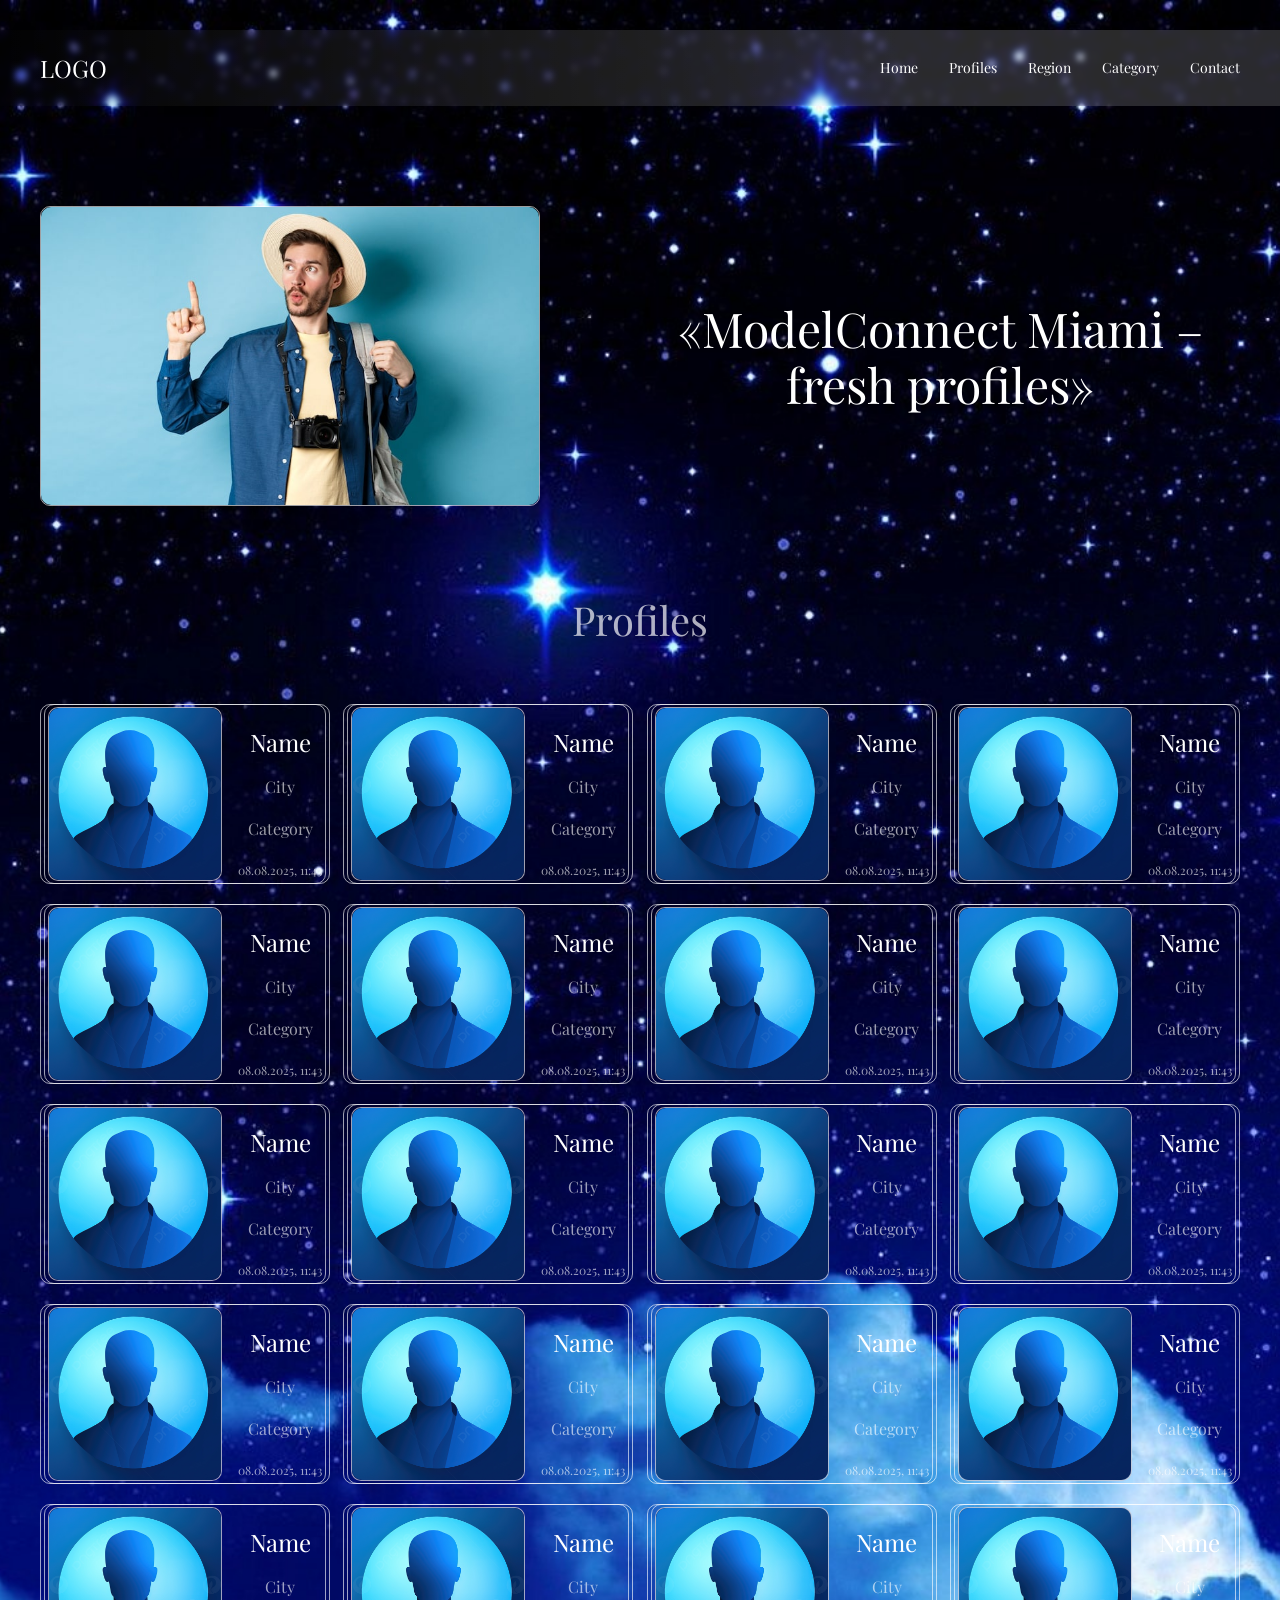
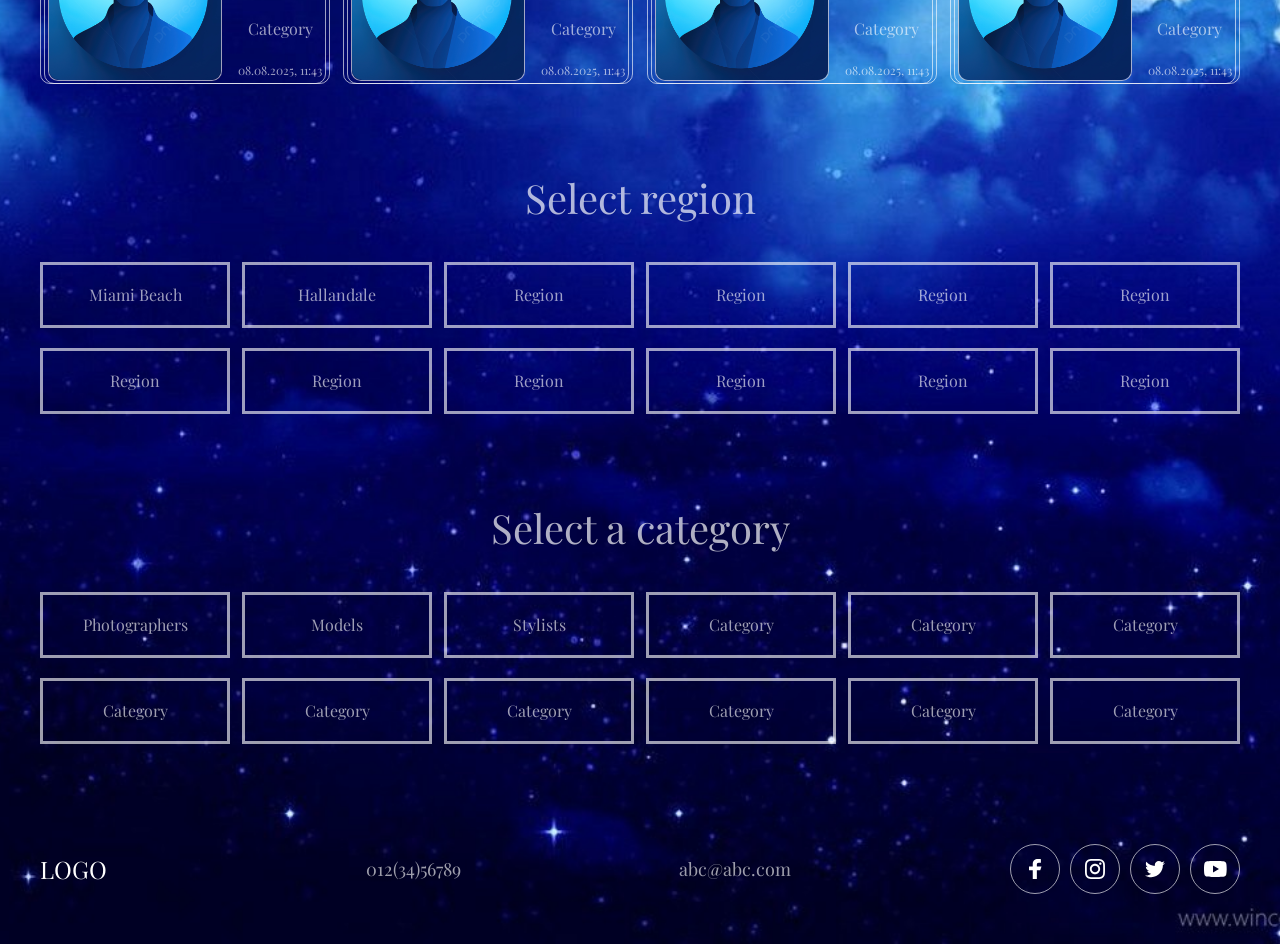
<file: index.html>
<!DOCTYPE html>
<html lang="en">

<head>
    <meta charset="UTF-8">
    <meta name="viewport" content="width=device-width, initial-scale=1.0">
    <link rel="preconnect" href="https://fonts.googleapis.com">
<link rel="preconnect" href="https://fonts.gstatic.com" crossorigin>
<link href="https://fonts.googleapis.com/css2?family=Playfair+Display:ital,wght@0,400..900;1,400..900&display=swap" rel="stylesheet">
    <link rel="stylesheet" href="style.css">
    <title>ModelConnect Miami</title>
</head>
<body>
    <div class="wrapper">
        <header class="header">
            <div class="container header__container">
                <a class="logo" href="#">
                    <h6 class="logo__text">LOGO</h6>
                </a>
                <nav class="nav">
                    <input type="checkbox" class="nav__checkbox" id="nav-toggle">
                    <label for="nav-toggle" class="nav__toggle">
                        <span class="burger__line"></span>
                    </label>
                    <ul class="nav__list">
                        <li class="nav__item"><a class="nav__link" href="#home">Home</a></li>
                        <li class="nav__item"><a class="nav__link" href="#profile">Profiles</a></li>
                        <li class="nav__item"><a class="nav__link" href="#region">Region</a></li>   <li class="nav__item"><a class="nav__link" href="#category">Category</a></li>
                        <li class="nav__item"><a class="nav__link" href="#contact">Contact</a></li>
                    </ul>
                </nav>
            </div>
        </header>
        <main class="main">
        <section class="home" id="home">
            <div class="container home__container">
                <div class="home__wrapper-img">
                    <img class="home__img" src="img/background_photo.jpg" loading="lazy" alt="photo">
                </div>
                <h1 class="title">«ModelConnect Miami – fresh profiles»</h1>
            </div>
        </section>
        <section class="profile" id="profile">
            <div class="container profile__container">
                <h2 class="section__title">Profiles</h2>
                <article class="card">
                    <a class="card" href="post.html">
                        <div class="card__photo">
                            <img class="card__img" src="img/avatar.jpg" loading="lazy" alt="photo">
                        </div>
                        <div class="card__content">
                            <h3 class="card__name">Name</h3>
                            <p class="card__city">City</p>
                            <p class="card__category">Category</p>
                            <p class="card__date">08.08.2025, 11:43</p>
                        </div>
                    </a>
                </article>
                <article class="card">
                    <a class="card" href="post.html">
                        <div class="card__photo">
                            <img class="card__img" src="img/avatar.jpg" loading="lazy" alt="photo">
                        </div>
                        <div class="card__content">
                            <h3 class="card__name">Name</h3>
                            <p class="card__city">City</p>
                            <p class="card__category">Category</p>
                            <p class="card__date">08.08.2025, 11:43</p>
                        </div>
                    </a>
                </article>
                <article class="card">
                    <a class="card" href="post.html">
                        <div class="card__photo">
                            <img class="card__img" src="img/avatar.jpg" loading="lazy" alt="photo">
                        </div>
                        <div class="card__content">
                            <h3 class="card__name">Name</h3>
                            <p class="card__city">City</p>
                            <p class="card__category">Category</p>
                            <p class="card__date">08.08.2025, 11:43</p>
                        </div>
                    </a>
                </article>
                <article class="card">
                    <a class="card" href="post.html">
                        <div class="card__photo">
                            <img class="card__img" src="img/avatar.jpg" loading="lazy" alt="photo">
                        </div>
                        <div class="card__content">
                            <h3 class="card__name">Name</h3>
                            <p class="card__city">City</p>
                            <p class="card__category">Category</p>
                            <p class="card__date">08.08.2025, 11:43</p>
                        </div>
                    </a>
                </article>
                <article class="card">
                    <a class="card" href="post.html">
                        <div class="card__photo">
                            <img class="card__img" src="img/avatar.jpg" loading="lazy" alt="photo">
                        </div>
                        <div class="card__content">
                            <h3 class="card__name">Name</h3>
                            <p class="card__city">City</p>
                            <p class="card__category">Category</p>
                            <p class="card__date">08.08.2025, 11:43</p>
                        </div>
                    </a>
                </article>
                <article class="card">
                    <a class="card" href="post.html">
                        <div class="card__photo">
                            <img class="card__img" src="img/avatar.jpg" loading="lazy" alt="photo">
                        </div>
                        <div class="card__content">
                            <h3 class="card__name">Name</h3>
                            <p class="card__city">City</p>
                            <p class="card__category">Category</p>
                            <p class="card__date">08.08.2025, 11:43</p>
                        </div>
                    </a>
                </article>
                <article class="card">
                    <a class="card" href="post.html">
                        <div class="card__photo">
                            <img class="card__img" src="img/avatar.jpg" loading="lazy" alt="photo">
                        </div>
                        <div class="card__content">
                            <h3 class="card__name">Name</h3>
                            <p class="card__city">City</p>
                            <p class="card__category">Category</p>
                            <p class="card__date">08.08.2025, 11:43</p>
                        </div>
                    </a>
                </article>
                <article class="card">
                    <a class="card" href="post.html">
                        <div class="card__photo">
                            <img class="card__img" src="img/avatar.jpg" loading="lazy" alt="photo">
                        </div>
                        <div class="card__content">
                            <h3 class="card__name">Name</h3>
                            <p class="card__city">City</p>
                            <p class="card__category">Category</p>
                            <p class="card__date">08.08.2025, 11:43</p>
                        </div>
                    </a>
                </article>
                <article class="card">
                    <a class="card" href="post.html">
                        <div class="card__photo">
                            <img class="card__img" src="img/avatar.jpg" loading="lazy" alt="photo">
                        </div>
                        <div class="card__content">
                            <h3 class="card__name">Name</h3>
                            <p class="card__city">City</p>
                            <p class="card__category">Category</p>
                            <p class="card__date">08.08.2025, 11:43</p>
                        </div>
                    </a>
                </article>
                <article class="card">
                    <a class="card" href="post.html">
                        <div class="card__photo">
                            <img class="card__img" src="img/avatar.jpg" loading="lazy" alt="photo">
                        </div>
                        <div class="card__content">
                            <h3 class="card__name">Name</h3>
                            <p class="card__city">City</p>
                            <p class="card__category">Category</p>
                            <p class="card__date">08.08.2025, 11:43</p>
                        </div>
                    </a>
                </article>
                <article class="card">
                    <a class="card" href="post.html">
                        <div class="card__photo">
                            <img class="card__img" src="img/avatar.jpg" loading="lazy" alt="photo">
                        </div>
                        <div class="card__content">
                            <h3 class="card__name">Name</h3>
                            <p class="card__city">City</p>
                            <p class="card__category">Category</p>
                            <p class="card__date">08.08.2025, 11:43</p>
                        </div>
                    </a>
                </article>
                <article class="card">
                    <a class="card" href="post.html">
                        <div class="card__photo">
                            <img class="card__img" src="img/avatar.jpg" loading="lazy" alt="photo">
                        </div>
                        <div class="card__content">
                            <h3 class="card__name">Name</h3>
                            <p class="card__city">City</p>
                            <p class="card__category">Category</p>
                            <p class="card__date">08.08.2025, 11:43</p>
                        </div>
                    </a>
                </article>
                <article class="card">
                    <a class="card" href="post.html">
                        <div class="card__photo">
                            <img class="card__img" src="img/avatar.jpg" loading="lazy" alt="photo">
                        </div>
                        <div class="card__content">
                            <h3 class="card__name">Name</h3>
                            <p class="card__city">City</p>
                            <p class="card__category">Category</p>
                            <p class="card__date">08.08.2025, 11:43</p>
                        </div>
                    </a>
                </article>
                <article class="card">
                    <a class="card" href="post.html">
                        <div class="card__photo">
                            <img class="card__img" src="img/avatar.jpg" loading="lazy" alt="photo">
                        </div>
                        <div class="card__content">
                            <h3 class="card__name">Name</h3>
                            <p class="card__city">City</p>
                            <p class="card__category">Category</p>
                            <p class="card__date">08.08.2025, 11:43</p>
                        </div>
                    </a>
                </article>
                <article class="card">
                    <a class="card" href="post.html">
                        <div class="card__photo">
                            <img class="card__img" src="img/avatar.jpg" loading="lazy" alt="photo">
                        </div>
                        <div class="card__content">
                            <h3 class="card__name">Name</h3>
                            <p class="card__city">City</p>
                            <p class="card__category">Category</p>
                            <p class="card__date">08.08.2025, 11:43</p>
                        </div>
                    </a>
                </article>
                <article class="card">
                    <a class="card" href="post.html">
                        <div class="card__photo">
                            <img class="card__img" src="img/avatar.jpg" loading="lazy" alt="photo">
                        </div>
                        <div class="card__content">
                            <h3 class="card__name">Name</h3>
                            <p class="card__city">City</p>
                            <p class="card__category">Category</p>
                            <p class="card__date">08.08.2025, 11:43</p>
                        </div>
                    </a>
                </article>
                <article class="card">
                    <a class="card" href="post.html">
                        <div class="card__photo">
                            <img class="card__img" src="img/avatar.jpg" loading="lazy" alt="photo">
                        </div>
                        <div class="card__content">
                            <h3 class="card__name">Name</h3>
                            <p class="card__city">City</p>
                            <p class="card__category">Category</p>
                            <p class="card__date">08.08.2025, 11:43</p>
                        </div>
                    </a>
                </article>
                <article class="card">
                    <a class="card" href="post.html">
                        <div class="card__photo">
                            <img class="card__img" src="img/avatar.jpg" loading="lazy" alt="photo">
                        </div>
                        <div class="card__content">
                            <h3 class="card__name">Name</h3>
                            <p class="card__city">City</p>
                            <p class="card__category">Category</p>
                            <p class="card__date">08.08.2025, 11:43</p>
                        </div>
                    </a>
                </article>
                <article class="card">
                    <a class="card" href="post.html">
                        <div class="card__photo">
                            <img class="card__img" src="img/avatar.jpg" loading="lazy" alt="photo">
                        </div>
                        <div class="card__content">
                            <h3 class="card__name">Name</h3>
                            <p class="card__city">City</p>
                            <p class="card__category">Category</p>
                            <p class="card__date">08.08.2025, 11:43</p>
                        </div>
                    </a>
                </article>
                <article class="card">
                    <a class="card" href="post.html">
                        <div class="card__photo">
                            <img class="card__img" src="img/avatar.jpg" loading="lazy" alt="photo">
                        </div>
                        <div class="card__content">
                            <h3 class="card__name">Name</h3>
                            <p class="card__city">City</p>
                            <p class="card__category">Category</p>
                            <p class="card__date">08.08.2025, 11:43</p>
                        </div>
                    </a>
                </article>
            </div>
        </section>
        <section class="region" id="region">
            <div class="container region__container">
                <h2 class="section__title">Select region</h2>
            <div class="region__list">
                <a class="btn" href="region.html">Miami Beach</a>
                <a class="btn" href="region.html">Hallandale</a>
                <a class="btn" href="region.html">Region</a>
                <a class="btn" href="region.html">Region</a>
                <a class="btn" href="region.html">Region</a>
                <a class="btn" href="region.html">Region</a>
                <a class="btn" href="region.html">Region</a>
                <a class="btn" href="region.html">Region</a>
                <a class="btn" href="region.html">Region</a>
                <a class="btn" href="region.html">Region</a>
                <a class="btn" href="region.html">Region</a>
                <a class="btn" href="region.html">Region</a>
            </div>
            </div>
        </section>
        <section class="category" id="category">
            <div class="container category__container">
                <h2 class="section__title">Select a category</h2>
            <div class="category__list">
                <a class="btn" href="category.html">Photographers</a>
                <a class="btn" href="category.html">Models</a>
                <a class="btn" href="category.html">Stylists</a>
                <a class="btn" href="category.html">Category</a>
                <a class="btn" href="category.html">Category</a>
                <a class="btn" href="category.html">Category</a>
                <a class="btn" href="category.html">Category</a>
                <a class="btn" href="category.html">Category</a>
                <a class="btn" href="category.html">Category</a>
                <a class="btn" href="category.html">Category</a>
                <a class="btn" href="category.html">Category</a>
                <a class="btn" href="category.html">Category</a>
            </div>
            </div>
        </section>
        </main>
        <footer class="footer" id="contact">
            <div class="container footer__container">
                <a class="logo" href="#">
                    <h6 class="logo__text">LOGO</h6>
                </a>
                <span class="footer__tel">012(34)56789</span>
                <span class="footer__email">abc@abc.com</span>
                <ul class="footer__list">
                    <li class="footer__social">
                        <img src="img/facebook.svg" loading="lazy" alt="icon">
                    </li>
                    <li class="footer__social">
                        <img src="img/instagram.svg" loading="lazy" alt="icon">
                    </li>
                    <li class="footer__social">
                        <img src="img/tvitter.svg" loading="lazy" alt="icon">
                    </li>
                    <li class="footer__social">
                        <img src="img/you_tube.svg" loading="lazy" alt="icon">
                    </li>
                </ul>
            </div>
        </footer>
    </div>
</body>

</html>
</file>
<file: style.css>
:root {
    --color-body: #020049c4;
    --color-nav: #0c0b2bc5;
    --color-log0: #fff;
    --color-nav: #fff;
    --color-title: #fff;
    --color-section-title: #ffffffaf;
    --color-subtitle: #ffffff9e;
    --color-name: #fff;
    --color-city: #ffffff9e;
    --color-category: #ffffff9e;
    --color-date: #ffffff9e;
    --color-border: #ffffff9e;
    --color-region: #ffffff9e;
    --color-footer: #bcbcbc9d;

    --font: 'Playfair Display', serif;
}

* {
    margin: 0;
    padding: 0;
    box-sizing: border-box;
}

html,
body {
    scroll-behavior: smooth;
    overflow-x: hidden;
}

a {
    text-decoration: none;
}

li {
    list-style: none;
}

body {
    background: var(--color-body);
}

section {
    width: 100%;
    margin-bottom: 100px;
}

@media screen and (max-width: 778px) {
    section {
        margin-bottom: 50px;
    }
}

.wrapper {
    width: 100%;
    min-height: 100vh;
    background-image: url(img/45.jpg);
    background-repeat: no-repeat;
    background-size: cover;
    background-position: center;
    z-index: -5;
    padding-top: 30px;
}

/* header */

.header {
    width: 100%;
    padding: 24px 0;
    position: relative;
    top: 0;
    left: 0;
    right: 0;
    display: flex;
    align-items: center;
    z-index: 10;
    justify-content: space-between;
    margin-bottom: 100px;
}

@media screen and (max-width: 678px) {
    .header {
        margin-bottom: 50px;
    }
}

.header::after {
    content: '';
    position: absolute;
    top: 0;
    left: 0;
    right: 0;
    bottom: 0;
    background: linear-gradient(to right, rgba(255, 255, 255, 0.007) 0%, rgba(255, 255, 255, 0.166) 70%);
    backdrop-filter: blur(3px);
    z-index: 1;
}

.container {
    max-width: 1200px;
    width: 100%;
    margin: 0 auto;
}

@media screen and (max-width: 1250px) {
    .container {
        padding: 0 15px;
    }
}

.header__container {
    display: flex;
    align-items: center;
    justify-content: space-between;
}

.logo {
    max-width: 107px;
    width: 100%;
    display: flex;
    align-items: center;
    justify-content: space-between;
    z-index: 2;
}

.logo__text {
    font-family: var(--font);
    font-weight: 400;
    font-size: 24px;
    line-height: 28px;
    letter-spacing: 8%;
    color: var(--color-log0);
}

/* @media screen and (max-width: 678px) {
    .nav__list {
        display: none;
    }

    .burger {
        display: block;
    }
} */

.nav__item {
    position: relative;
    z-index: 2;
}

.nav__item::after {
    content: '';
    position: absolute;
    bottom: 0;
    left: 0;
    width: 0;
    height: 2px;
    background-color: var(--color-nav);
    transition: width 0.5s ease-in-out;
}

.nav__item:hover::after {
    content: '';
    position: absolute;
    bottom: 0;
    left: 0;
    width: 100%;
    height: 2px;
    background-color: linear-gradient(to right, rgba(255, 255, 255, 0.967) 0%, rgba(255, 255, 255, 0.166) 70%);
    transition: width 0.5s ease-in-out;
}

.nav__link {
    font-family: var(--font);
    font-weight: 400;
    font-size: 14px;
    line-height: 24px;
    letter-spacing: 8%;
    color: var(--color-nav);
}

/* main */

.home {
    width: 100%;
}

.home__container {
    display: flex;
    align-items: center;
    justify-content: space-between;
}

@media screen and (max-width: 678px) {
    .home__container {
        flex-direction: column-reverse;
    }
}

.home__wrapper-img {
    max-width: 500px;
    width: 100%;
    height: 300px;
    border: 1px solid var(--color-border);
    border-radius: 10px;
}

.home__img {
    width: 100%;
    height: 100%;
    object-fit: cover;
    border-radius: 10px;
}

.title {
    max-width: 600px;
    width: 100%;
    font-family: var(--font);
    font-weight: 400;
    font-size: 48px;
    line-height: 56px;
    letter-spacing: 8%;
    color: var(--color-title);
    text-align: center;
}

.title__region {
    max-width: 100%;
    text-align: center;
}

.wrapper-title {
    width: 100%;
}

.title-post {
    width: 100%;
    font-family: var(--font);
    font-weight: 400;
    font-size: 48px;
    line-height: 56px;
    letter-spacing: 8%;
    color: var(--color-title);
    text-align: center;
}

@media screen and (max-width: 678px) {
    .title {
        margin-bottom: 30px;
    }
}

@media screen and (max-width: 405px) {
    .title {
        font-size: 32px;
        line-height: 40px;
    }
}

.subtitle {
    width: 100%;
    font-family: var(--font);
    font-weight: 400;
    font-size: 36px;
    line-height: 40px;
    letter-spacing: 8%;
    color: var(--color-subtitle);
    text-align: center;
    margin-top: 30px;
}

@media screen and (max-width: 756px) {
    .subtitle {
        font-size: 24px;
        line-height: 30px;
        margin-bottom: 30px;
    }
}

.section__text {
    width: 100%;
    font-family: var(--font);
    font-weight: 400;
    font-size: 24px;
    line-height: 28px;
    letter-spacing: 8%;
    color: var(--color-subtitle);
}

@media screen and (max-width: 776px) {
    .section__text {
        font-size: 18px;
        line-height: 24px;
        text-align: center;
    }
}

/* region */
/* category */

.region,
.category {
    width: 100%;
}

.region__list,
.category__list {
    width: 100%;
    display: flex;
    align-items: center;
    justify-content: space-between;
    flex-wrap: wrap;
    gap: 12px;
    row-gap: 20px;
}

@media screen and (max-width: 678px) {
    .region__list,
    .category__list {
        justify-content: center;
    }
}

.btn {
    max-width: 190px;
    width: 100%;
    padding: 20px;
    text-align: center;
    font-family: var(--font);
    font-weight: 400;
    font-size: 16px;
    line-height: 20px;
    letter-spacing: 8%;
    color: var(--color-region);
    border: 3px solid var(--color-border);
    background-color: transparent;
    cursor: pointer;
}

/* profile */

.profile {
    width: 100%;
}

.profile__container {
    display: flex;
    align-items: center;
    justify-content: space-between;
    flex-wrap: wrap;
    gap: 10px;
    row-gap: 20px;
}

@media  screen and (max-width: 678px) {
    .profile__container {
        justify-content: center;
    }
}

.section__title {
    width: 100%;
    font-family: var(--font);
    font-weight: 400;
    font-size: 40px;
    line-height: 28px;
    letter-spacing: 8%;
    color: var(--color-section-title);
    text-align: center;
    margin-bottom: 50px;
}

.about__list {
    width: 50%;
    display: flex;
    flex-direction: column;
    align-items: center;
    justify-content: space-between;
    row-gap: 10px;
    margin: 0 auto;
    margin-bottom: 30px;
}

.about__item {
    font-family: var(--font);
    font-weight: 400;
    font-size: 24px;
    line-height: 28px;
    letter-spacing: 8%;
    color: var(--color-subtitle);
}

@media screen and (max-width: 575px) {
    .about__item {
        font-size: 20px;
        line-height: 28px;
    }
}

@media screen and (max-width: 490px) {
    .about__item {
        font-size: 16px;
        line-height: 24px;
    }
}

@media screen and (max-width: 400px) {
    .about__item {
        font-size: 14px;
        line-height: 20px;
    }
}

.contact__container {
    display: flex;
    align-items: center;
    flex-direction: column;
    justify-content: space-between;
    flex-wrap: wrap;
    gap: 20px;
    margin-bottom: 70px;
}

.contact__title {
    width: 100%;
    font-family: var(--font);
    font-weight: 400;
    font-size: 20px;
    line-height: 28px;
    letter-spacing: 8%;
    color: var(--color-section-title);
    text-align: center;
    margin-bottom: 30px;
}

.contact__btn {
    max-width: 190px;
    width: 100%;
    padding: 10px;
    text-align: center;
    font-family: var(--font);
    font-weight: 400;
    font-size: 20px;
    line-height: 28px;
    letter-spacing: 8%;
    color: var(--color-title);
    border: 3px solid var(--color-border);
    background-color: transparent;
    cursor: pointer;
}

.card {
    max-width: 290px;
    width: 100%;
    height: 180px;
    border: 1px solid var(--color-border);
    display: flex;
    align-items: center;
    justify-content: space-between;
    padding: 3px;
    border-radius: 10px;
}

.card__photo {
    max-width: 174px;
    width: 100%;
    height: 174px;
    border: 1px solid var(--color-border);
    background-color: rgba(14, 14, 62, 0.475);
    border-radius: 10px;
}

.card__img {
    width: 100%;
    height: 100%;
    object-fit: cover;
    border-radius: 10px;
}

.card__content {
    height: 100%;
    display: flex;
    flex-direction: column;
    align-items: center;
    justify-content: space-between;
    padding: 20px 0 0 0;
}

.card__name {
    font-family: var(--font);
    font-weight: 400;
    font-size: 24px;
    line-height: 28px;
    letter-spacing: 4%;
    color: var(--color-name);
}

.card__city {
    font-family: var(--font);
    font-weight: 400;
    font-size: 16px;
    line-height: 20px;
    letter-spacing: 4%;
    color: var(--color-city);
}

.card__category {
    font-family: var(--font);
    font-weight: 400;
    font-size: 16px;
    line-height: 20px;
    letter-spacing: 4%;
    color: var(--color-category);
}

.card__date {
    font-family: var(--font);
    font-weight: 400;
    font-size: 12px;
    line-height: 20px;
    letter-spacing: 4%;
    color: var(--color-date);
}

/* footer */

.footer {
    padding-bottom: 50px;
}

.footer__container {
    display: flex;
    align-items: center;
    justify-content: space-between;
    flex-wrap: wrap;
    gap: 10px;
    row-gap: 20px;
}

@media screen and (max-width: 678px) {
    .footer__container {
        justify-content: center;
    }
}

.footer__tel,
.footer__email {
    font-family: var(--font);
    font-weight: 400;
    font-size: 18px;
    line-height: 24px;
    letter-spacing: 8%;
    color: var(--color-region);
}

.footer__list {
    display: flex;
    align-items: center;
    justify-content: space-between;
    flex-wrap: wrap;
    gap: 10px;
    row-gap: 20px;
}

.footer__social {
    width: 50px;
    height: 50px;
    border: 1px solid var(--color-border);
    border-radius: 50%;
    display: flex;
    align-items: center;
    justify-content: center
}


/* ////////////////////////////////////////// */
.nav {
    width: 100%;
    flex-grow: 1;
    display: flex;
    align-items: center;
    justify-content: flex-end;
    position: relative;
}

.nav__checkbox {
  display: none;
}

.nav__list {
    max-width: 360px;
    width: 100%;
    display: flex;
    align-items: center;
    justify-content: space-between;
}

/* Бургер-иконка */
.nav__toggle {
  display: none;
  flex-direction: column;
  justify-content: center;
  width: 40px;
  height: 40px;
  cursor: pointer;
  z-index: 20;
}

.burger__line {
  display: block;
  width: 30px;
  height: 3px;
  background: white;
  border-radius: 2px;
  margin: 6px 0;
  position: relative;
  transition: background 0.3s ease-in-out;
}

.burger__line::before,
.burger__line::after {
  content: "";
  position: absolute;
  width: 30px;
  height: 3px;
  background: white;
  border-radius: 2px;
  transition: transform 0.3s ease-in-out, top 0.3s ease-in-out;
}

.burger__line::before {
  top: -10px;
}

.burger__line::after {
  top: 10px;
}

.nav__checkbox:checked + .nav__toggle .burger__line {
  background: transparent;
}

.nav__checkbox:checked + .nav__toggle .burger__line::before {
  transform: rotate(45deg);
  top: 0;
}

.nav__checkbox:checked + .nav__toggle .burger__line::after {
  transform: rotate(-45deg);
  top: 0;
}

/* Адаптивность */
@media screen and (max-width: 678px) {
  .nav {
    flex-direction: row;
  }

  .nav__list {
    width: 150px;
    /* display: none; */
    flex-direction: column;
    position: absolute;
    top: 37px;
    right: -180px;
    background-color: #070919bf;
    padding: 15px;
    border-radius: 5px;
    box-shadow: 0 4px 12px rgba(0,0,0,0.1);
    transition: all 0.6s ease;
    z-index: 10;
    gap: 30px;
    overflow: hidden;
  }

  .nav__checkbox:checked ~ .nav__list {
    display: flex;
    transition: all 0.6s ease;
    right: 0;
  }

  .nav__toggle {
    display: flex;
    position: absolute;
    right: 0;
    top: -20px;
  }
}
</file>
